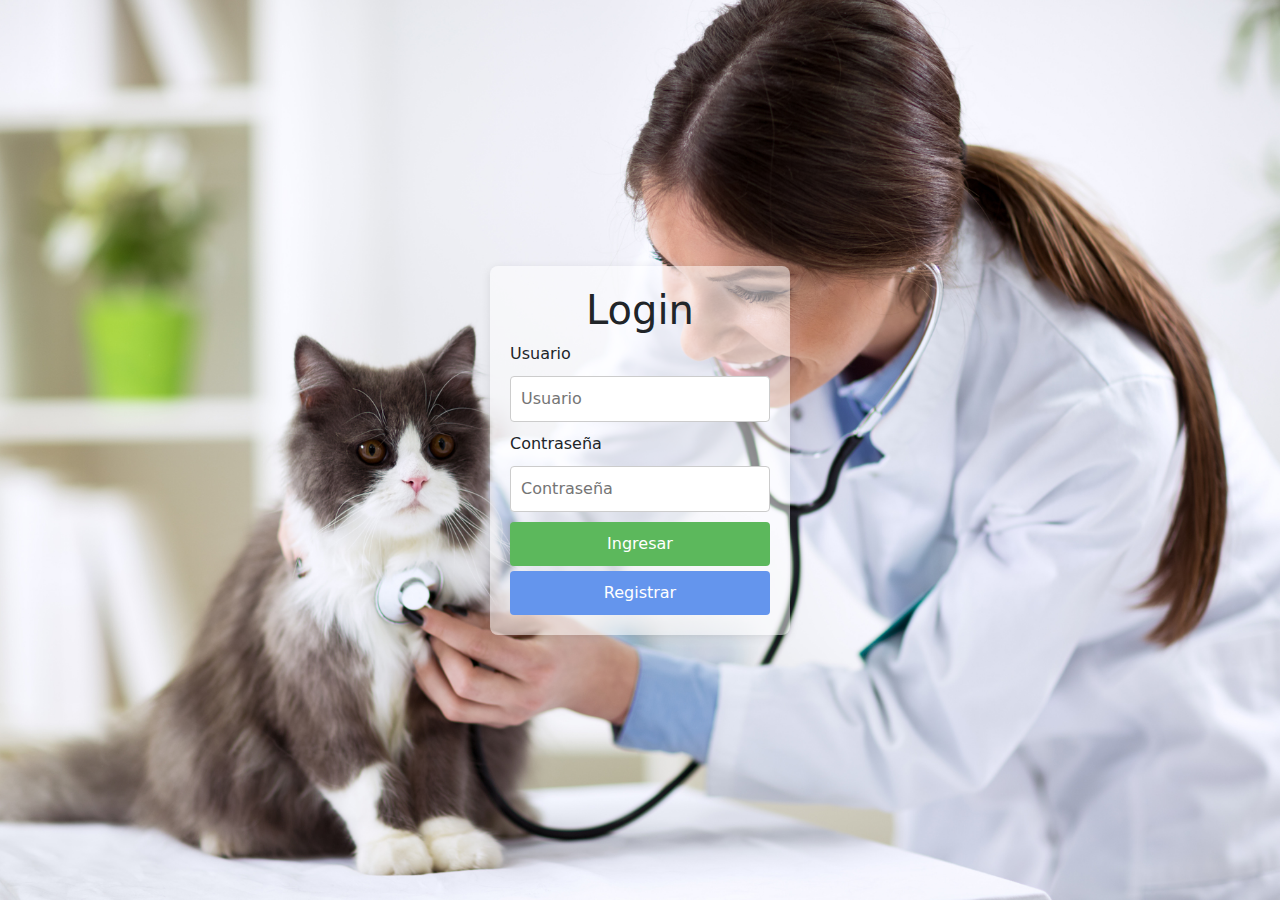
<file: front/index.html>
<!DOCTYPE html>
<html lang="en">
<head>
    <meta charset="UTF-8">
    <meta name="viewport" content="width=device-width, initial-scale=1.0">
    <title>Patita's Vet</title>
    <link rel="stylesheet" href="CSS/styleLogin.css">
    <link href="https://cdn.jsdelivr.net/npm/bootstrap@5.3.3/dist/css/bootstrap.min.css" rel="stylesheet" integrity="sha384-QWTKZyjpPEjISv5WaRU9OFeRpok6YctnYmDr5pNlyT2bRjXh0JMhjY6hW+ALEwIH" crossorigin="anonymous">
    <link rel="shortcut icon" href="imgs/pata.png" type="image/x-icon">
</head>
<body>
    <form action="">
        <h1>Login</h1>
        <label for="">Usuario</label>
        <input type="text" placeholder="Usuario" id="username">

        <label for="">Contraseña</label>
        <input type="password" placeholder="Contraseña" id="password">

        <input type="button" value="Ingresar" onclick="login()">
        <input type="button" value="Registrar" onclick="enviarAForm()" id="botonRegistrar">
        <div id="error-message" class="error-message"></div>
    </form>
</body>
<script src="https://cdn.jsdelivr.net/npm/bootstrap@5.3.3/dist/js/bootstrap.bundle.min.js" integrity="sha384-YvpcrYf0tY3lHB60NNkmXc5s9fDVZLESaAA55NDzOxhy9GkcIdslK1eN7N6jIeHz" crossorigin="anonymous"></script>
<script src="JS/login.js"></script>
</html>
</file>
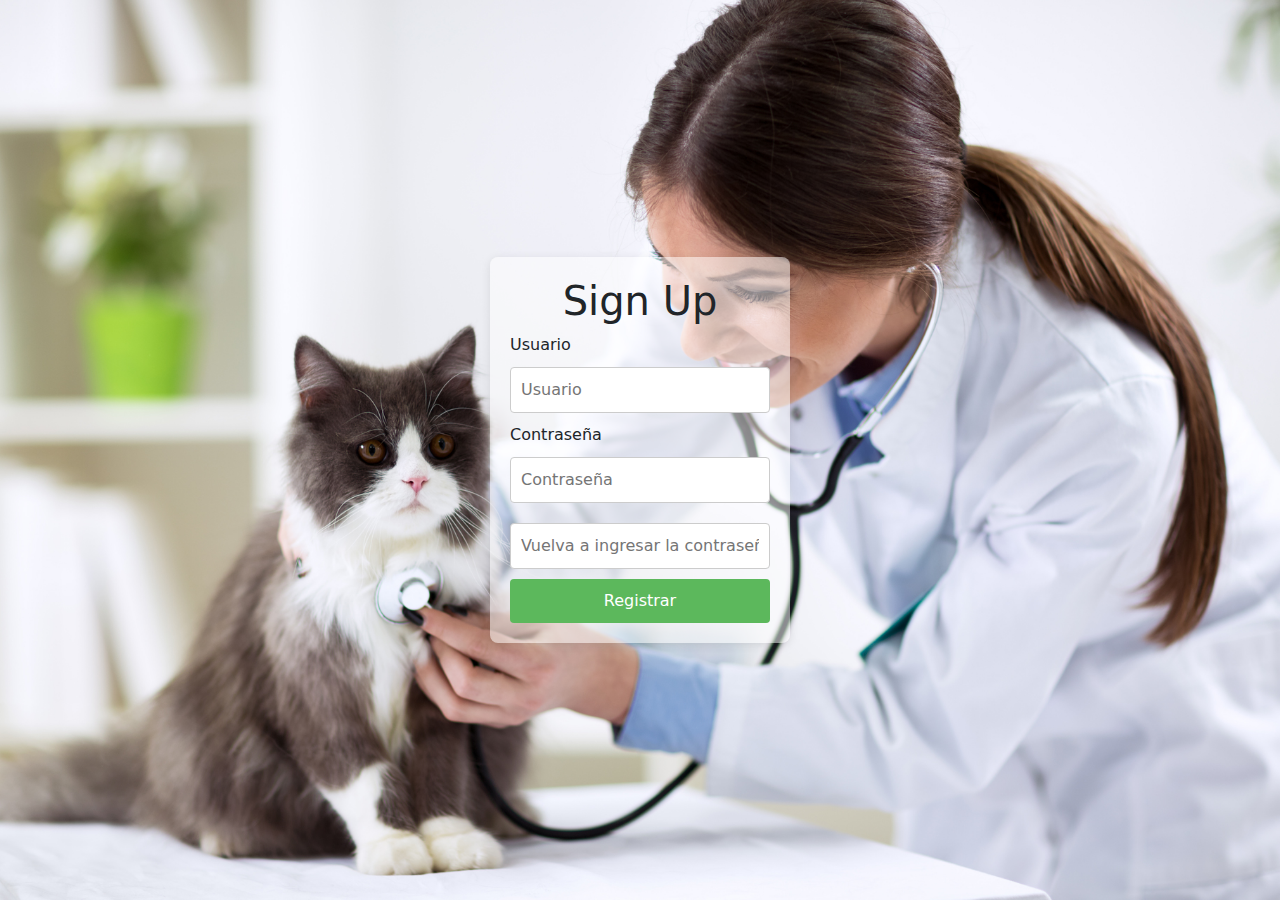
<file: front/registrar.html>
<!DOCTYPE html>
<html lang="en">
<head>
    <meta charset="UTF-8">
    <meta name="viewport" content="width=device-width, initial-scale=1.0">
    <title>Patita's Vet</title>
    <link rel="stylesheet" href="CSS/styleLogin.css">
    <link href="https://cdn.jsdelivr.net/npm/bootstrap@5.3.3/dist/css/bootstrap.min.css" rel="stylesheet" integrity="sha384-QWTKZyjpPEjISv5WaRU9OFeRpok6YctnYmDr5pNlyT2bRjXh0JMhjY6hW+ALEwIH" crossorigin="anonymous">
    <link rel="shortcut icon" href="imgs/pata.png" type="image/x-icon">
</head>
<body>
    <form action="">
        <h1>Sign Up</h1>
        <label for="">Usuario</label>
        <input type="text" placeholder="Usuario" id="username">

        <label for="">Contraseña</label>
        <input type="password" placeholder="Contraseña" id="password">
        <input type="password" placeholder="Vuelva a ingresar la contraseña" id="password2">

        <input type="button" value="Registrar" onclick="registrar()">

        <div id="error-message" class="error-message"></div>

    </form>
</body>
<script src="https://cdn.jsdelivr.net/npm/bootstrap@5.3.3/dist/js/bootstrap.bundle.min.js" integrity="sha384-YvpcrYf0tY3lHB60NNkmXc5s9fDVZLESaAA55NDzOxhy9GkcIdslK1eN7N6jIeHz" crossorigin="anonymous"></script>
<script src="JS/registrar.js"></script>
</html>
</file>
<file: front/CSS/styleLogin.css>
/* Estilo general del body */
body {
    font-family: Arial, sans-serif; /* Cambia la fuente */
    background-color: #f4f4f4; /* Color de fondo */
    background-image: url('../imgs/veterinariaFondo.jpg');
    background-size: cover;
    background-repeat: no-repeat;
    background-position: center; 
    display: flex;
    justify-content: center; /* Centrar el formulario horizontalmente */
    align-items: center; /* Centrar el formulario verticalmente */
    height: 100vh; /* Altura del viewport completo */
    margin: 0; /* Sin márgenes */
    background-image: url('../imgs/veterinariaFondo.jpg'); 
}

/* Estilo del contenedor del formulario */
form {
    background-color: rgba(255, 255, 255, 0.5); /* Fondo blanco */
    padding: 20px; /* Espaciado interno */
    border-radius: 8px; /* Bordes redondeados */
    box-shadow: 0 2px 10px rgba(0, 0, 0, 0.1); /* Sombra para darle profundidad */
    width: 300px; /* Ancho del formulario */
}

/* Estilo de los inputs */
input[type="text"],
input[type="password"] {
    width: 100%; /* Ancho completo */
    padding: 10px; /* Espaciado interno */
    margin: 10px 0; /* Margen vertical */
    border: 1px solid #ccc; /* Bordes suaves */
    border-radius: 4px; /* Bordes redondeados */
    box-sizing: border-box; /* Incluir padding y border en el ancho total */
}

/* Estilo del botón */
input[type="button"] {
    background-color: #5cb85c; /* Color de fondo del botón */
    color: white; /* Color del texto */
    padding: 10px; /* Espaciado interno */
    border: none; /* Sin bordes */
    border-radius: 4px; /* Bordes redondeados */
    cursor: pointer; /* Cambiar el cursor a mano */
    font-size: 16px; /* Tamaño de fuente */
    width: 100%; /* Ancho completo */
    transition: background-color 0.3s; /* Transición suave para el hover */
}

#botonRegistrar {
    background-color: cornflowerblue;
    margin-top: 5px;
}

#botonRegistrar:hover{
    background-color: darkblue;
}

/* Estilo del botón en hover */
input[type="button"]:hover {
    background-color: #4cae4c; /* Color de fondo más oscuro al pasar el mouse */
}



/* Estilo del encabezado */
h1 {
    text-align: center; /* Centrar el texto */
    color: #333; /* Color del texto */
}

.error-message {
    display: none; /* Oculto por defecto */
    color: #ff3333;
    font-size: 14px;
    margin-top: 10px;
    padding: 10px;
    background-color: #ffe6e6;
    border: 1px solid #ff3333;
    border-radius: 4px;
}
</file>
